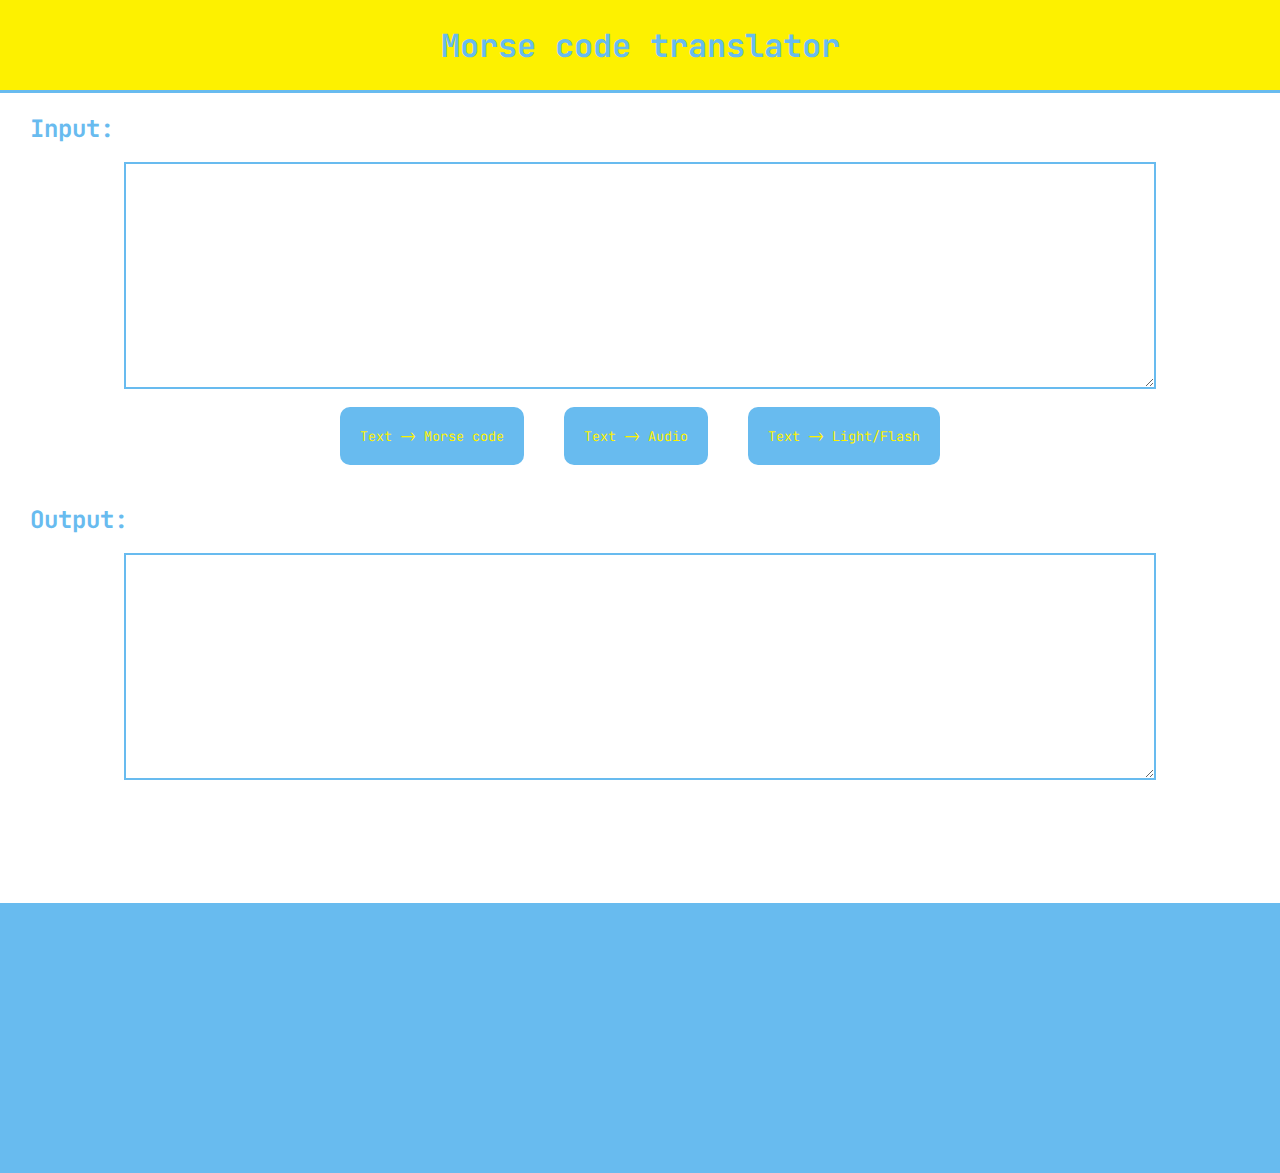
<file: view/index.html>
<!DOCTYPE html>
<html lang="en">
<head>
    <meta charset="UTF-8">
    <meta name="viewport" content="width=device-width, initial-scale=1.0">
    <title>Morse code translator</title>
    <link rel="stylesheet" href="style.css">
    <style>
        @import url('https://fonts.googleapis.com/css2?family=JetBrains+Mono:wght@200&display=swap');
    </style>
</head>
<body>
    <header>
        <H1>Morse code translator</H1>
    </header>
    <main>
        <div id="input_output_div">
            <h2>Input:</h2>
            <textarea name="input_text" id="input_textarea"></textarea>
            <div id="trasnlation_type_buttons_div">
                <button id="text_morse">Text -> Morse code</button>
                <button id="text_audio">Text -> Audio</button>
                <button id="text_flash">Text -> Light/Flash</button>
            </div>
            <h2>Output:</h2>
            <textarea name="output_text" id="output_textarea"></textarea>
        </div>
    </main>
    <footer>

    </footer>
    <script src="../controler/logic.js"></script>
</body>
</html>
</file>
<file: view/style.css>
*{
    font-family: 'JetBrains Mono', monospace;
}

html,
body{
    margin: 0;
    padding: 0;
}

header{
    height: 10vh;
    width: 100vw;
    background-color: #FDF100;
    display: flex;
    flex-direction: row;
    justify-content: center;
    align-items: center;
    border-bottom: solid #68BBEF 3px;
}

h1{
    margin: 0;
    padding: 0;
    color: #68BBEF;
}

h2{
    margin-left: 30px;
    color: #68BBEF;
}

main{
    height: 90vh;
    width: 100vw;
    background-color: white;
}

button{
    border: none;
    border-radius: 10px;
    padding: 20px;
    background: #68BBEF;
    color: #FDF100;
}

footer{
    height: 30vh;
    width: 100vw;
    background-color:#68BBEF;
    display: flex;
    flex-direction: row;
    justify-content: center;
    align-items: center;
}

footer a{
    color: white;
    margin: 10px;
}
 
#input_output_div{
    display: flex;
    flex-direction: column;
    height: 90%;
    width: 100vw;
    /* border: solid black 1px; */
}

#input_output_div textarea{
    height: 30%;
    width: 80%;
    margin: 0 auto;
    border: solid black 1px;
    outline: solid #68BBEF 2.5px;
    border: none; 
}

#input_output_div textarea:focus {
    outline: solid #09a1ff 2.5px;
}

#trasnlation_type_buttons_div{
    display: flex;
    flex-direction: row;
    justify-content: center;
}

#trasnlation_type_buttons_div button{
    margin: 20px;
}

/* Media Queries */

@media only screen and (max-width: 403px) {
    header h1{
        font-size: 30px;
    }
  }

  @media only screen and (max-width: 375px) {
    header h1{
        font-size: 20px;
    }
  }

  @media only screen and (max-width: 645px) {
    button{
        padding: 10px;
        font-size: 10px;
    }
  }
</file>
